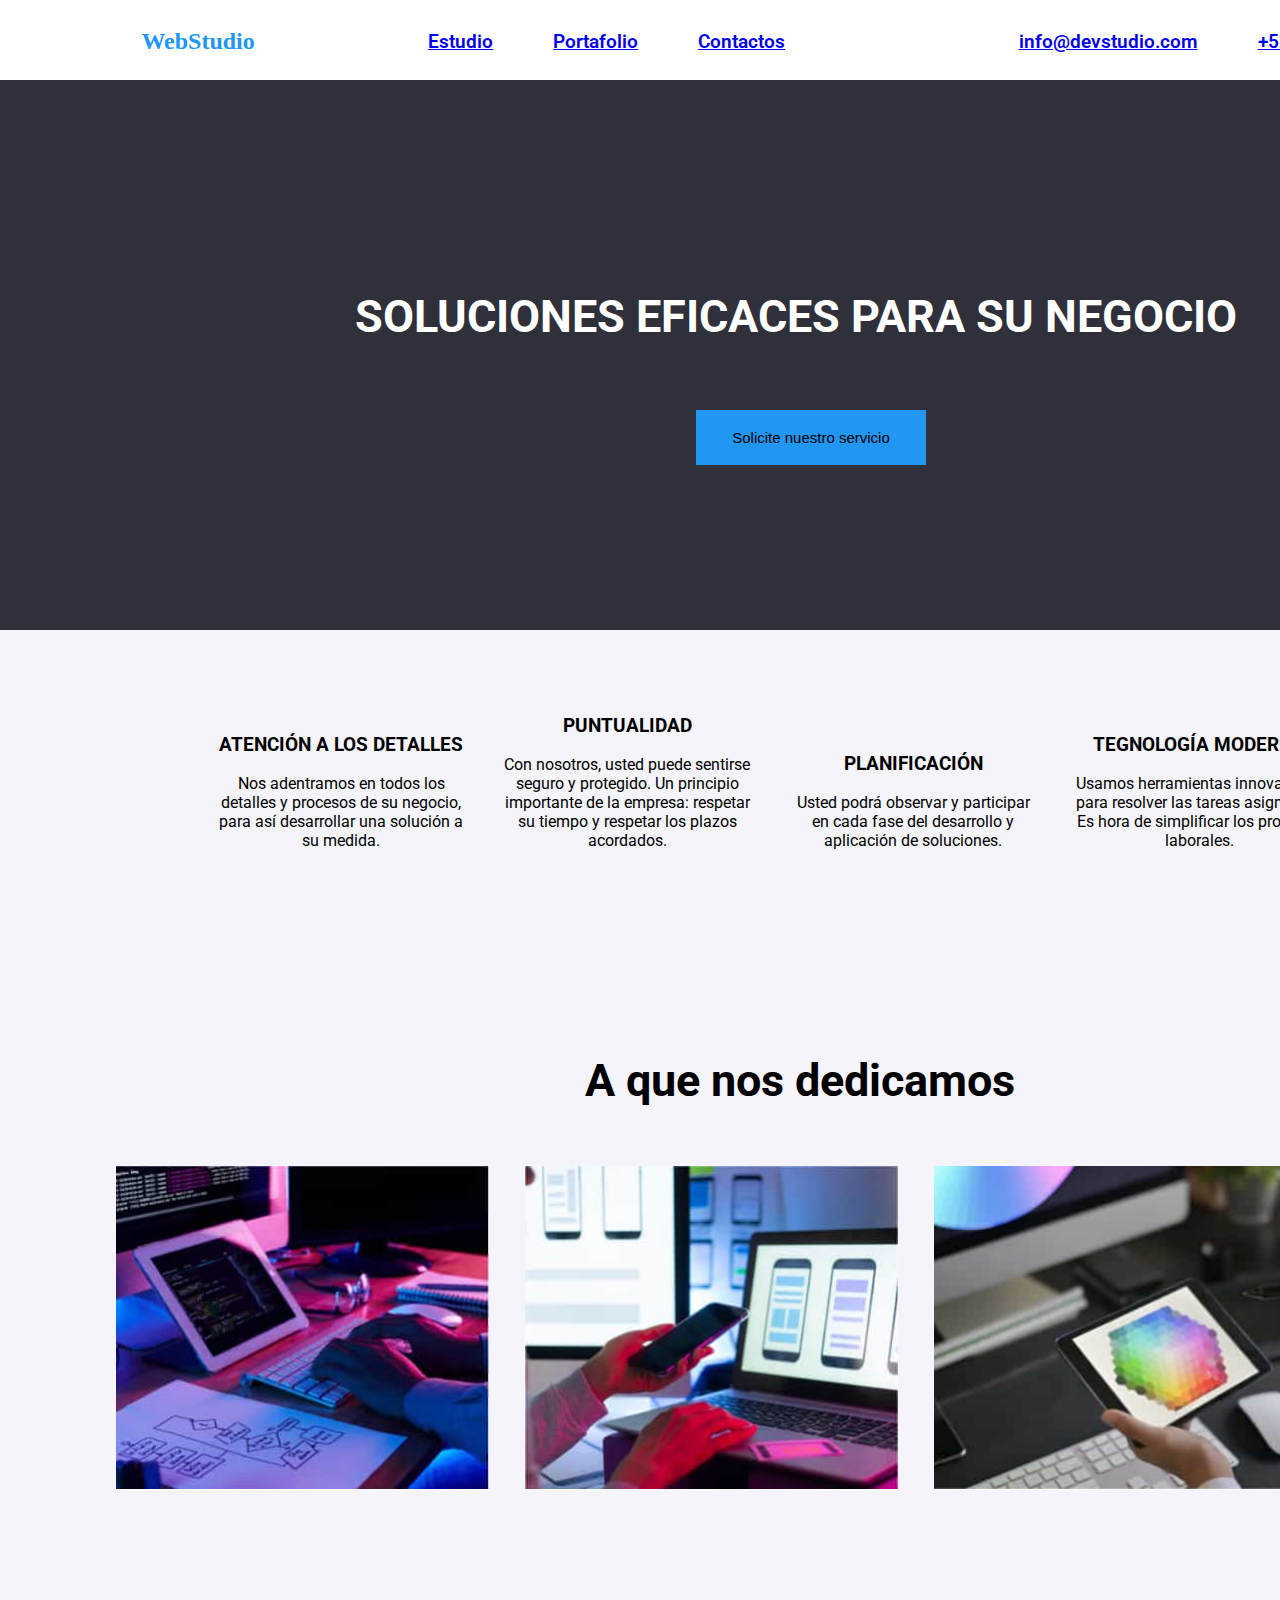
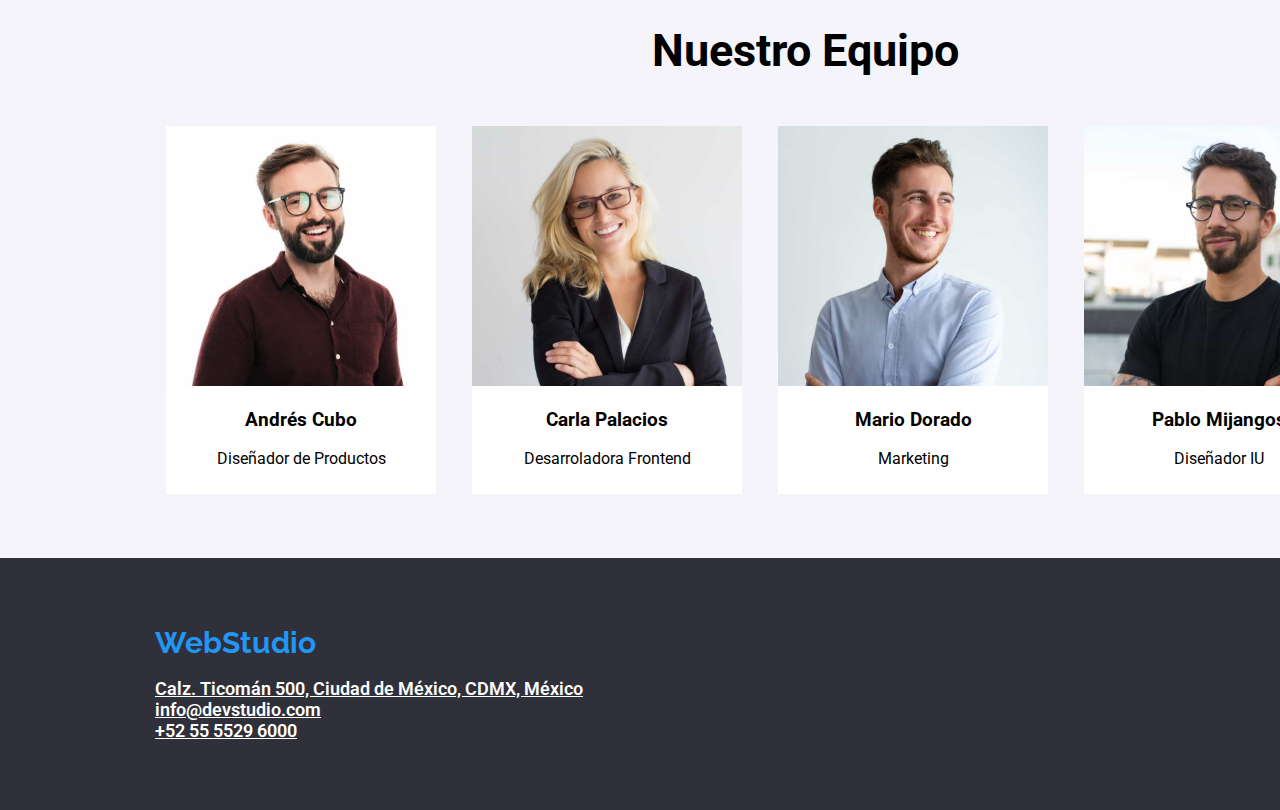
<file: index.html>
<!DOCTYPE html>
<html lang="en">
    <head>
        <meta charset="UTF-8" />
        <meta name="viewport" content="width=device-width, initial-scale=1.0" />
        <title>WebStudio</title>
        <link rel="stylesheet" href="./css/styles.css" />
        <link rel="preconnect" href="https://fonts.googleapis.com">
        <link rel="preconnect" href="https://fonts.gstatic.com" crossorigin>
        <link href="https://fonts.googleapis.com/css2?family=Roboto:wght@500&display=swap" rel="stylesheet">
        <link rel="preconnect" href="https://fonts.googleapis.com">
        <link rel="preconnect" href="https://fonts.gstatic.com" crossorigin>
        <link href="https://fonts.googleapis.com/css2?family=Raleway:wght@700&family=Roboto:wght@500&display=swap" rel="stylesheet">
    </head>
    <body>
    <header class="header-container">
        <nav class="header-navigation">
            <h2 class="header-logo" href="#">WebStudio</h2>
            <ul class="header-menu-list"> 
        <li>
        <a class="header-menu-item-current" href="index.html" class="nav-link">Estudio</a>
        </li>
        <li>
        <a class="header-menu-item" href="porfolio.html" class="nav-link">Portafolio</a>
        </li>
        <li>
        <a class="header-menu item" href="intex.html" class="nav-link">Contactos</a>
        </li>
            </ul>
            <ul class="header-contact-list">
                <li>
                    <a class="header-contact-item" href="intex.html" class="nav link">info@devstudio.com</a>
                </li>
                <li>
                    <a class="header-contact-item" href="intex.html" class="nav-link">+52 55 5529 6000</a>
                </li>
            </ul>
    </nav>
    </header>
    </body>
            <header class="nigger-center">
                <nav class="nigger">
                <h2 style="color: rgb(255, 255, 255);" href="#">SOLUCIONES EFICACES PARA SU NEGOCIO</h2>
                <button class="blue" type="button">Solicite nuestro servicio</button>
                </nav>
            </header>
            <section class="text-container">
                <main>
                    <div class="text">
                        <h3>ATENCIÓN A LOS DETALLES</h3>
                        <p>Nos adentramos en todos los detalles y procesos de su negocio, para así desarrollar una solución a su medida.</p>
                    </div>
                    <div class="text">
                        <h3>PUNTUALIDAD</h3>
                        <p>Con nosotros, usted puede sentirse seguro y protegido. Un principio importante de la empresa: respetar su tiempo y respetar los plazos acordados.</p>
                    </div>
                    <div class="text">
                        <h3>PLANIFICACIÓN</h3>
                        <p>Usted podrá observar y participar en cada fase del desarrollo y aplicación de soluciones.</p>
                    </div>
                    <div class="text">
                        <h3>TEGNOLOGÍA MODERNA</h3>
                        <p>Usamos herramientas innovadoras para resolver las tareas asignadas. Es hora de simplificar los procesos laborales.</p>
                    </div>
                </main>
            </section>
            <section class="pictures-container">
                <main>
                    <nav class="large">
                <h2 style="color: rgb(0, 0, 0);" href="#">A que nos dedicamos</h2>
                    </nav>
                    <div class="pictures">
                        <img src="./images/img/setup.jpg" width="373" alt="programming" />
                    </div>
                    <div class="pictures">
                        <img src="./images/img/celular.jpg" width="373" alt="cell phone" />
                    </div>
                    <div class="pictures">
                        <img src="./images/img/colores.jpg" width="373" alt="color palette" />
                    </div>
                </main>
            </section>
            <section class="sett-container">
                <main>
                    <nav class="equip">
                    <h2 style="color: rgb(0, 0, 0);" href="#">Nuestro Equipo</h2>
                    </nav>
                <div class="sett">
                        <img src="./images/img/team1.jpg" width="270" alt="team1" />
                        <h3>Andrés Cubo</h3>
                        <p>Diseñador de Productos</p>
                </div>
                <div class="sett">
                        <img src="./images/img/team2.jpg" width="270" alt="team2" />
                        <h3>Carla Palacios</h3>
                        <p>Desarroladora Frontend</p>
                </div>
                <div class="sett">
                        <img src="./images/img/team3.jpg" width="270" alt="team3" />
                        <h3>Mario Dorado</h3>
                        <p>Marketing</p>
                </div>
                <div class="sett">
                        <img src="./images/img/team4.jpg" width="270" alt="team4" />
                        <h3>Pablo Mijangos</h3>
                        <p>Diseñador IU</p>
                </div>
            </section>
            <body>
        <header class="nigger-container">
            <footer>
            <nav class="header-navigation">
                <h2 class="header-llogo1" href="#">WebStudio</h2>
            </ul>
            <ul class="header-contact-list-ok">
                <li>
                    <a class="header-contact-items" style="color: #ffffff;" href="intex.html" class="nav-link">Calz. Ticomán 500, Ciudad de México, CDMX, México</a>
                </li>
                <li>
                    <a class="header-contact-items" style="color: #ffffff;" href="intex.html" class="nav link">info@devstudio.com</a>
                </li>
                <li>
                    <a class="header-contact-items" style="color: #ffffff;" href="intex.html" class="nav-link">+52 55 5529 6000</a>
                </li>
            </ul>
            </nav>
        </footer>
        </header>
    </body>
</html>
</file>
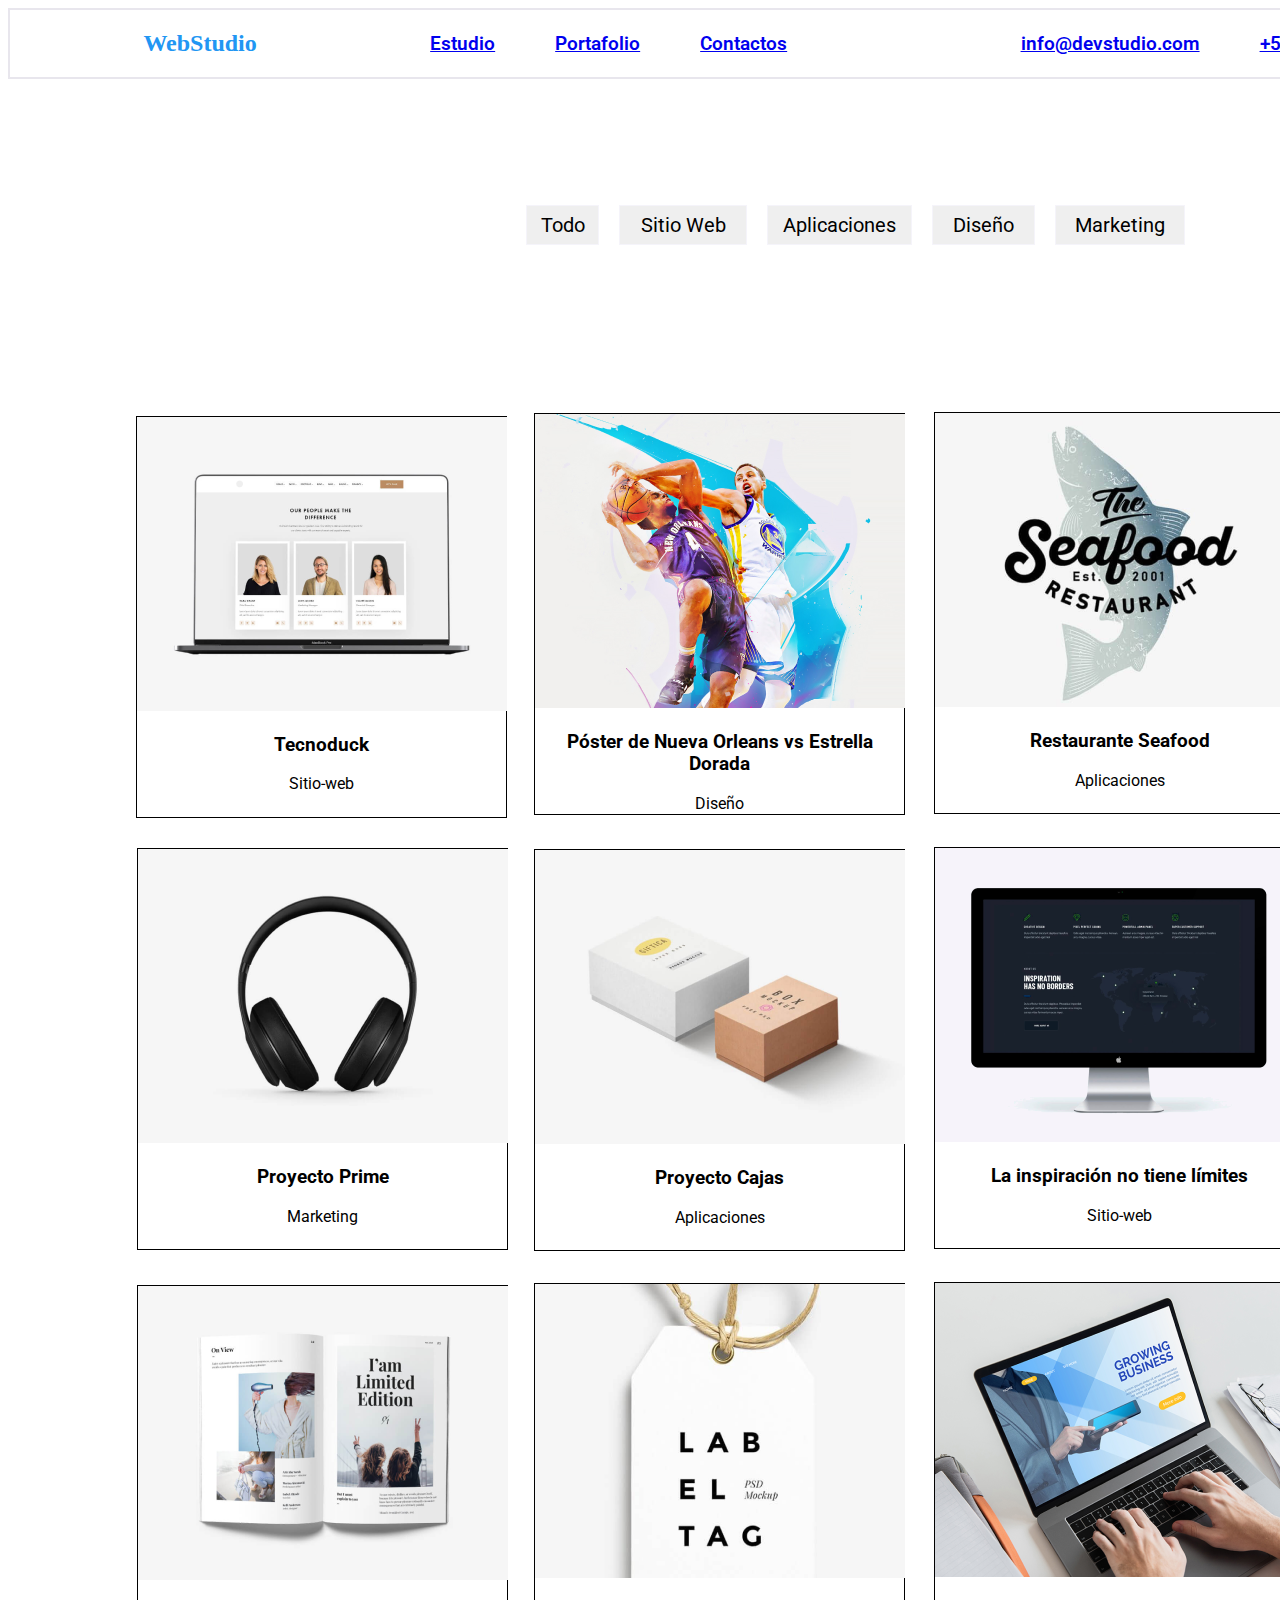
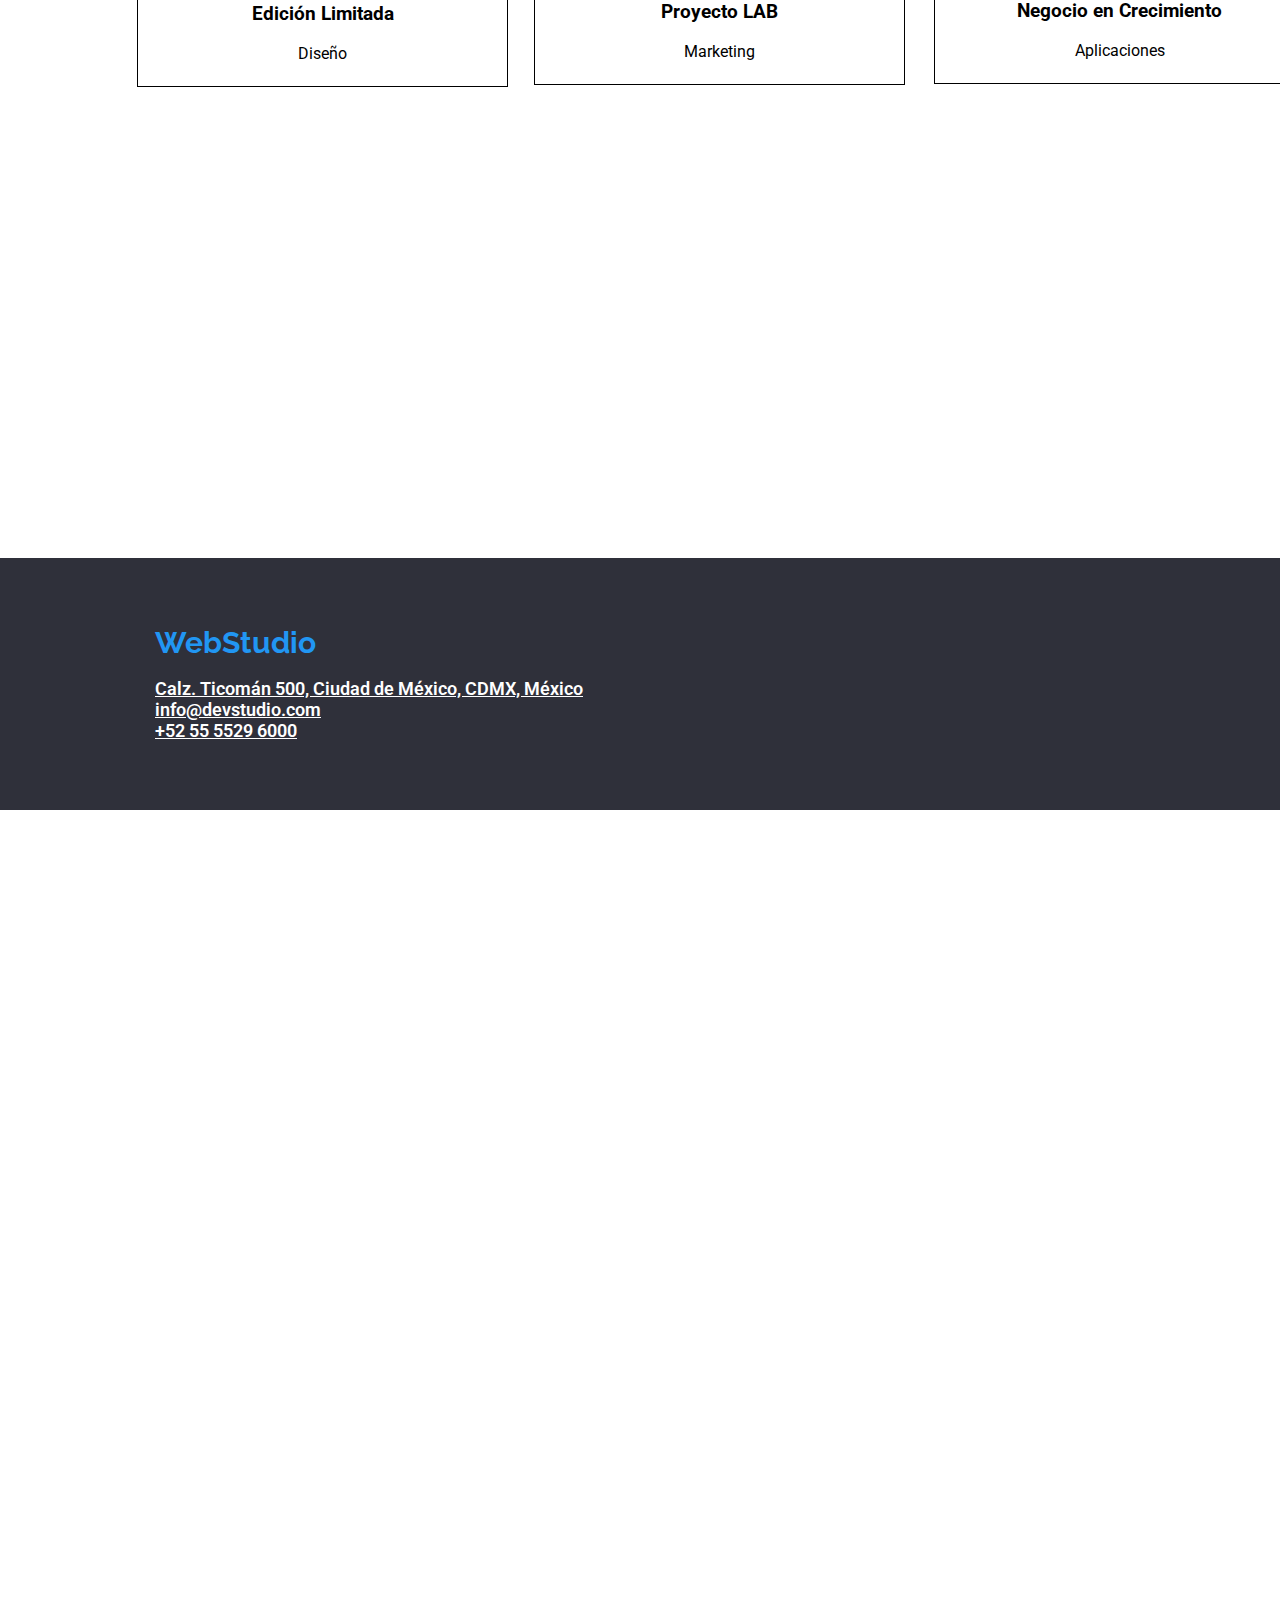
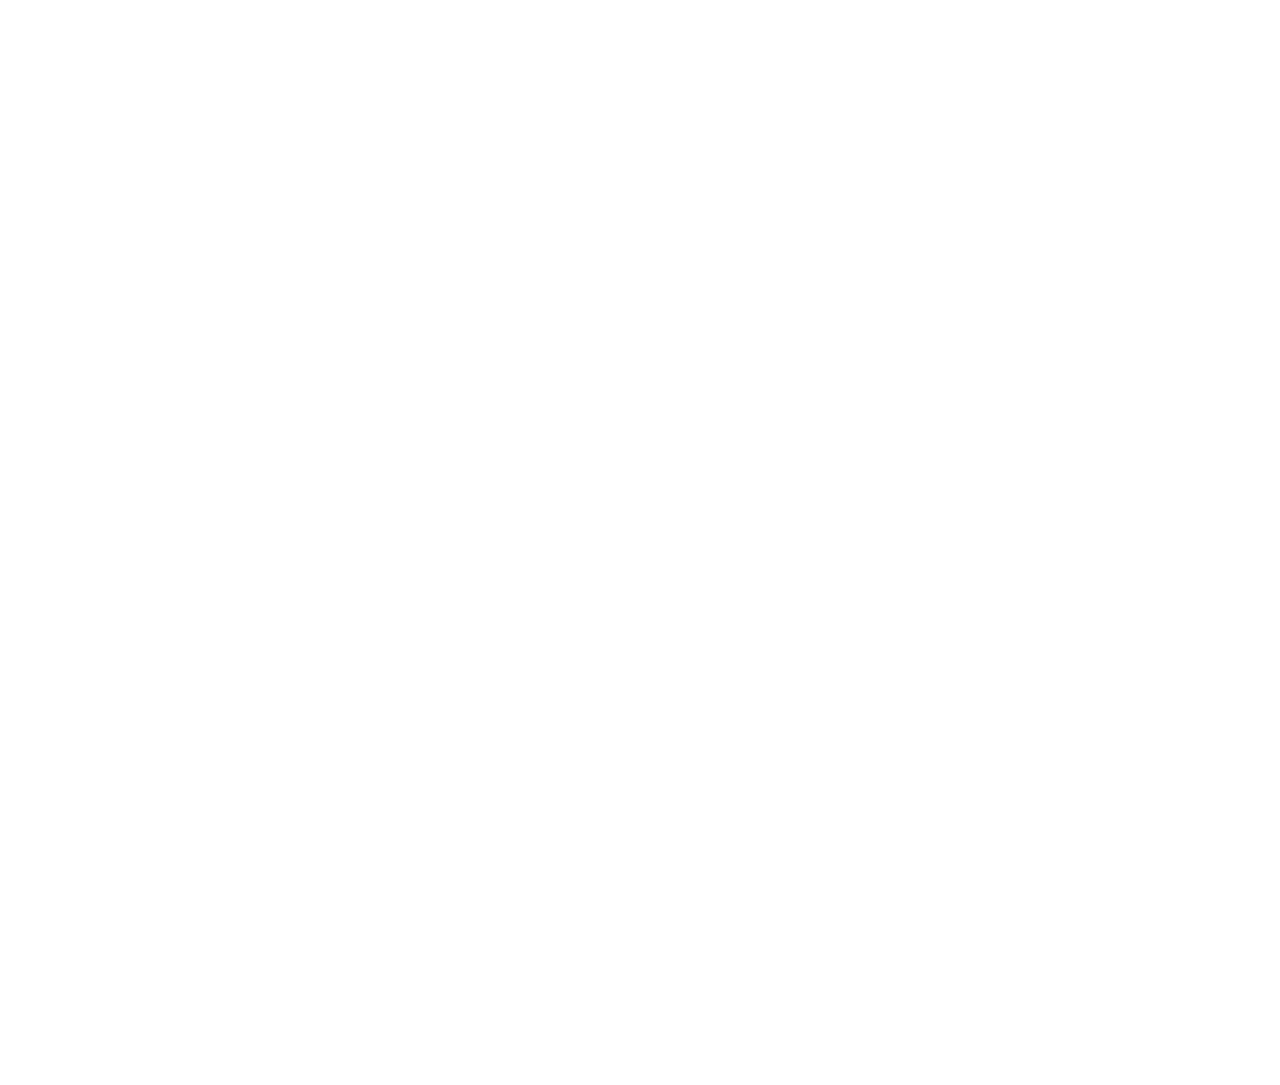
<file: porfolio.html>
<!DOCTYPE html>
<html lang="en">
    <head>
        <meta charset="UTF-8" />
        <meta name="viewport" content="width=device-width, initial-scale=1.0" />
        <title>WebStudio</title>
        <link rel="stylesheet" href="./css/styles.css" />
        <link rel="preconnect" href="https://fonts.googleapis.com">
        <link rel="preconnect" href="https://fonts.gstatic.com" crossorigin>
        <link href="https://fonts.googleapis.com/css2?family=Roboto:wght@500&display=swap" rel="stylesheet">
        <link rel="preconnect" href="https://fonts.googleapis.com">
        <link rel="preconnect" href="https://fonts.gstatic.com" crossorigin>
        <link href="https://fonts.googleapis.com/css2?family=Raleway:wght@700&family=Roboto:wght@500&display=swap" rel="stylesheet">
    </head>
    <body>
        <header class="head-container">
            <nav class="header-navigation">
                <h2 class="header-logo" href="#">WebStudio</h2>
                <ul class="header-contact-list">
                    <li>
                        <a class="header-menu-item-current" href="index.html" class="nav-link">Estudio</a>
                    </li>
                    <li>
                        <a class="header-menu-item" href="porfolio.html" class="nav-link">Portafolio</a>
                    </li>
                    <li>
                        <a class="header-menu item" href="intex.html" class="nav-link">Contactos</a>
                    </li>
                </ul>
                <ul class="header-contact-list">
                    <li>
                        <a class="header-contact-item" href="intex.html" class="nav link">info@devstudio.com</a>
                    </li>
                    <li>
                        <a class="header-contact-item" href="intex.html" class="nav-link">+52 55 5529 6000</a>
                    </li>
                </ul>
            </nav>
        </header>
    </body>
    <header class="principal-container">
        <div class="whiter">
            <h2>
                <button class="button1" type="buttons">Todo</button>
            </h2>
            <h2>
                <button class="button2" type="buttons">Sitio Web</button>
            </h2>
            <h2>
                <button class="button3" type="buttons">Aplicaciones</button>
            </h2>
            <h2>
                <button class="button4" type="buttons">Diseño</button>
            </h2>
            <h2>
                <button class="button5" type="buttons">Marketing</button>
            </h2>
        </div>
    </header>
    <section class="all-container">
        <main>
            <nav class="ekip"></nav>
            <div class="all1">
                <img src="./images/images/personas.png" width="370" alt="people" />
                <h3>Tecnoduck</h3>
                <p>Sitio-web</p>
                <div class="all2">
                    <img src="./images/images/hombres.png" width="370" alt="mansplayball" />
                    <h3>Póster de Nueva Orleans vs Estrella Dorada</h3>
                    <p>Diseño</p>
                </div>
                <div class="all3">
                    <img src="./images/images/comida.png" width="370" alt="restaurant" />
                    <h3>Restaurante Seafood</h3>
                    <p>Aplicaciones</p>
                </div>
                <div class="all4">
                    <img src="./images/images/audifonos.png" width="370" alt="airphones" />
                    <h3>Proyecto Prime</h3>
                    <p>Marketing</p>
                </div>
                <div class="all5">
                    <img src="./images/images/cajas.png" width="370" alt="boxes" />
                    <h3>Proyecto Cajas</h3>
                    <p>Aplicaciones</p>
                </div>
                <div class="all6">
                    <img src="./images/images/pc.png" width="370" alt="pc" />
                    <h3>La inspiración no tiene límites</h3>
                    <p>Sitio-web</p>
                </div>
                <div class="all7">
                    <img src="./images/images/libro.png" width="370" alt="boock" />
                    <h3>Edición Limitada</h3>
                    <p>Diseño</p>
                </div>
                <div class="all8">
                    <img src="./images/images/etiqueta.png" width="370" alt="ticket" />
                    <h3>Proyecto LAB</h3>
                    <p>Marketing</p>
                </div>
                <div class="all9">
                    <img src="./images/images/manos.png" width="370" alt="hands" />
                    <h3>Negocio en Crecimiento</h3>
                    <p>Aplicaciones</p>
                </div>
            </div>
        </main>
    </section>
    <body>
        <header class="nigger-container">
            <footer>
                <nav class="header-navigation">
                    <h2 class="header-llogo1" href="#">WebStudio</h2>
                    </ul>
                    <ul class="header-contact-list-ok">
                        <li>
                            <a class="header-contact-items" style="color: #ffffff;" href="intex.html" class="nav-link">Calz. Ticomán 500, Ciudad de México, CDMX, México</a>
                        </li>
                        <li>
                            <a class="header-contact-items" style="color: #ffffff;" href="intex.html" class="nav link">info@devstudio.com</a>
                        </li>
                        <li>
                            <a class="header-contact-items" style="color: #ffffff;" href="intex.html" class="nav-link">+52 55 5529 6000</a>
                        </li>
                    </ul>
                </nav>
            </footer>
        </header>
    </body>
</html>
</file>
<file: css/styles.css>
button[type=button]{
   background-color: #2196F3;
   width: 230px;
   height: 55px;
   margin: 50px;
   border: 1px solid #2196F3;
   left: 650px;
   top: 280px;
   position: absolute;
   font-size: 15px;
   }
   h3{
   text-align:center;
   }
   p{
   text-align: center;
   }
   .h2{
   font-family: 'Raleway';
   }
   .h1{
   font-family: 'Roboto';
   }
   .a{
   font-family: 'Roboto';
   }
   h2{
   color: #2196F3;
   }
   li{
   text-decoration: none;
   list-style: none;
   }
   .header-container{
   text-align: center;
   width: 1600px;
   }
   .head-container{
   text-align: center;
   width: 1600px;
   margin: 0px;
   border: 2px solid #e8e6ed;
   }
   nav{
   display: flex;
   justify-content: space-evenly;
   align-items: center;
   }
   nav li{
   padding-right: 50px;
   }
   .header-menu-list{
   display: flex;
   align-items: center;
   font-family: "Roboto";
   font-size: 19px;
   }
   .header-contact-list{
   display: flex;
   align-items: center;
   font-family: "Roboto";
   font-size: 19px;
   }
   .nigger-center{
   font-family: 'Roboto';
   font-style: normal;
   font-size: 30px;
   text-align: center;
   line-height: 400px;
   display: inline-block;
   justify-content: center;
   align-items: center;
   padding: 10px;
   }
   .principal-container{
   font-family: 'Roboto';
   font-style: normal;
   font-size: 30px;
   text-align: center;
   line-height: 400px;
   display: inline-block;
   justify-content: center;
   align-items: center;
   padding: 10px;
   }
   .titulo{
   display: flex;
   align-items: center;
   }
   nav a{
   font-weight: 600;
   padding-right: 10px;
   }
   nav a:hover{
   color: #2196F3;
   }
   .nigger{
   width: 1600px;
   height: 550px;
   background-color: #2F303A;
   display: inline-block;
   position: absolute;
   left: -4px;
   top: 80px;
   }
   .whiter{
   width: 1600px;
   height: 250px;
   background-color:#FFFFFF;
   display: flex;
   position: absolute;
   left: -4px;
   top: 80px;
   }
   .button1{
   font-family: "Roboto";
   font-size: 20px;
   width: 73px;
   height: 40px;
   margin: 10px;
   border: 1px solid #F5F4FA;
   display: inline-block;
   position: relative;
   left: 520px;
   top: -100px;
   justify-content:center;
   color: #000000;
   }
   .button2{
   font-family: "Roboto";
   font-size: 20px;
   width: 128px;
   height: 40px;
   margin: 10px;
   border: 1px solid #F5F4FA;
   display: inline-block;
   position: relative;
   left: 520px;
   top: -100px;
   justify-content:center;
   color: #000000;
   }
   .button3{
   font-family: "Roboto";
   font-size: 20px;
   width: 145px;
   height: 40px;
   margin: 10px;
   border: 1px solid #F5F4FA;
   display: inline-block;
   position: relative;
   left: 520px;
   top: -100px;
   justify-content:center;
   color: #000000;
   }
   .button4{
   font-family: "Roboto";
   font-size: 20px;
   width: 103px;
   height: 40px;
   margin: 10px;
   border: 1px solid #F5F4FA;
   display: inline-block;
   position: relative;
   left: 520px;
   top: -100px;
   justify-content:center;
   color: #000000;
   }
   .button5{
   font-family: "Roboto";
   font-size: 20px;
   width: 130px;
   height: 40px;
   margin: 10px;
   border: 1px solid #F5F4FA;
   display: inline-block;
   position: relative;
   left: 520px;
   top: -100px;
   justify-content:center;
   color: #000000;
   }
   .buttton{
   width: 261px;
   height: 50px;
   background-color: #0ba6b7;
   display: inline-block;
   position: absolute;
   margin: 50px;
   border: 1px solid rgb(0, 0, 0);
   left: 666px;
   top: 380px;
   }
   .equip{
   font-family: "Roboto";
   width: 1600px;
   height: 100px;
   font-style: normal;
   font-size: 30px;
   position: relative;
   left: 5px;
   top: 90px;
   }
   .large{
   font-family: "Roboto";
   width: 1600px;
   height: 60px;
   font-style: normal;
   font-size: 30px;
   position: relative;
   left: 0px;
   top: 60px;
   }
   .sett-container{
   width: 1600px;
   height: 648px;
   background-color: #F5F4FA;
   position: absolute;
   left: 0px;
   top: 1510px;
   }
   .all-container{
   width: 1600px;
   height: 1858px;
   background-color: #FFFFFF;
   position: absolute;
   left: 0px;
   top: 300px;
   }
   .pictures-container{
   width: 1600px;
   height: 650px;
   background-color: #F5F4FA;
   position: absolute;
   left: 0px;
   top: 990px;
   }
   .sett{
   font-family: "Roboto";
   width: 270px;
   height: 368px;
   background-color: #FFFFFF;
   display: inline-block;
   position: relative;
   margin: 15px;
   border: 1px solid #F5F4FA;
   left: 150px;
   top: 100px;
   }
   .all1{
   font-family: "Roboto";
   width: 369px;
   height: 400px;
   background-color: #FFFFFF;
   display: inline-block;
   position: relative;
   margin: 16px;
   border: 1px solid #000000;
   left: 120px;
   top: 100px;
   }
   .all2{
   font-family: "Roboto";
   width: 369px;
   height: 400px;
   background-color: #FFFFFF;
   display: inline-block;
   position: relative;
   margin: 17px;
   border: 1px solid #000000;
   left: 380px;
   top: -413px;
   }
   .all3{
   font-family: "Roboto";
   width: 369px;
   height: 400px;
   background-color: #FFFFFF;
   display: inline-block;
   position: relative;
   margin: 17px;
   border: 1px solid #000000;
   left: 780px;
   top: -850px;
   }
   .all4{
   font-family: "Roboto";
   width: 369px;
   height: 400px;
   background-color: #FFFFFF;
   display: inline-block;
   position: relative;
   margin: 17px;
   border: 1px solid #000000;
   left: -17px;
   top: -850px;
   }
   .all5{
   font-family: "Roboto";
   width: 369px;
   height: 400px;
   background-color: #FFFFFF;
   display: inline-block;
   position: relative;
   margin: 15px;
   border: 1px solid #000000;
   left: 382px;
   top: -1283px;
   }
   .all6{
   font-family: "Roboto";
   width: 369px;
   height: 400px;
   background-color: #FFFFFF;
   display: inline-block;
   position: relative;
   margin: 15px;
   border: 1px solid #000000;
   left: 782px;
   top: -1717px;
   }
   .all7{
   font-family: "Roboto";
   width: 369px;
   height: 400px;
   background-color: #FFFFFF;
   display: inline-block;
   position: relative;
   margin: 19px;
   border: 1px solid #000000;
   left: -19px;
   top: -1715px;
   }
   .all8{
   font-family: "Roboto";
   width: 369px;
   height: 400px;
   background-color: #FFFFFF;
   display: inline-block;
   position: relative;
   margin: 15px;
   border: 1px solid #000000;
   left: 382px;
   top: -2153px;
   }
   .all9{
   font-family: "Roboto";
   width: 369px;
   height: 400px;
   background-color: #FFFFFF;
   display: inline-block;
   position: relative;
   margin: 15px;
   border: 1px solid #000000;
   left: 782px;
   top: -2586px;
   }
   .pictures{
   width: 373.16px;
   height: 323.7px;
   background-color: #FFFFFF;
   display: inline-block;
   position: relative;
   margin: 15px;
   border: 1px solid #F5F4FA;
   left: 100px;
   top: 100px;
   }
   .text-container{
   width: 1600px;
   height: 1000px;
   background-color: #F5F4FA;
   position:absolute;
   left: 0px;
   top: 630px;
   }
   .text{
   font-family: "Roboto";
   width: 250px;
   height: 200px;
   background-color: #F5F4FA;
   display:inline-block;
   position: relative;
   margin: 15px;
   border: 1px solid #F5F4FA;
   left: 200px;
   top: 50px;
   }
   .sett > img{ 
   width: 270px;
   height: 260px;
   object-fit: cover;
   }
   .sett-body{
   padding: 0 10px;
   display: flex;
   flex-direction: column;
   justify-content: center;
   align-items: center;
   }
   .sett-footer{
   padding: 0 48px;
   display: flex;
   flex-direction: column;
   justify-content: center;
   align-items: center;
   }
   .nigger-container{
   width: 1600px;
   height: 252px;
   background-color: #2F303A;
   display: inline-block;
   position: absolute;
   left: 0px;
   top: 2158px;
   }
   .header-contact-list-ok{
   font-family: "Roboto";
   font-size: 18px;
   display:inline-block;
   align-items:first baseline;
   position:absolute;
   left: 95px;
   top: 100px;
   margin: 20px;
   }
   .header-llogo1{
   font-family: 'Raleway';
   font-weight: 700px;
   font-size: 30px;
   line-height: 1;
   display: inline-flex;
   width: 1290px;
   height: 100px;
   justify-content: space-between;
   align-items: center;
   padding: 10px;
   }
   .header-llogo2{
   font-family: 'Raleway';
   font-weight: 700px;
   font-size: 30px;
   line-height: 1;
   display: inline-flex;
   width: 1290px;
   height: 100px;
   justify-content: space-between;
   align-items: center;
   padding: 10px;
   }
</file>
